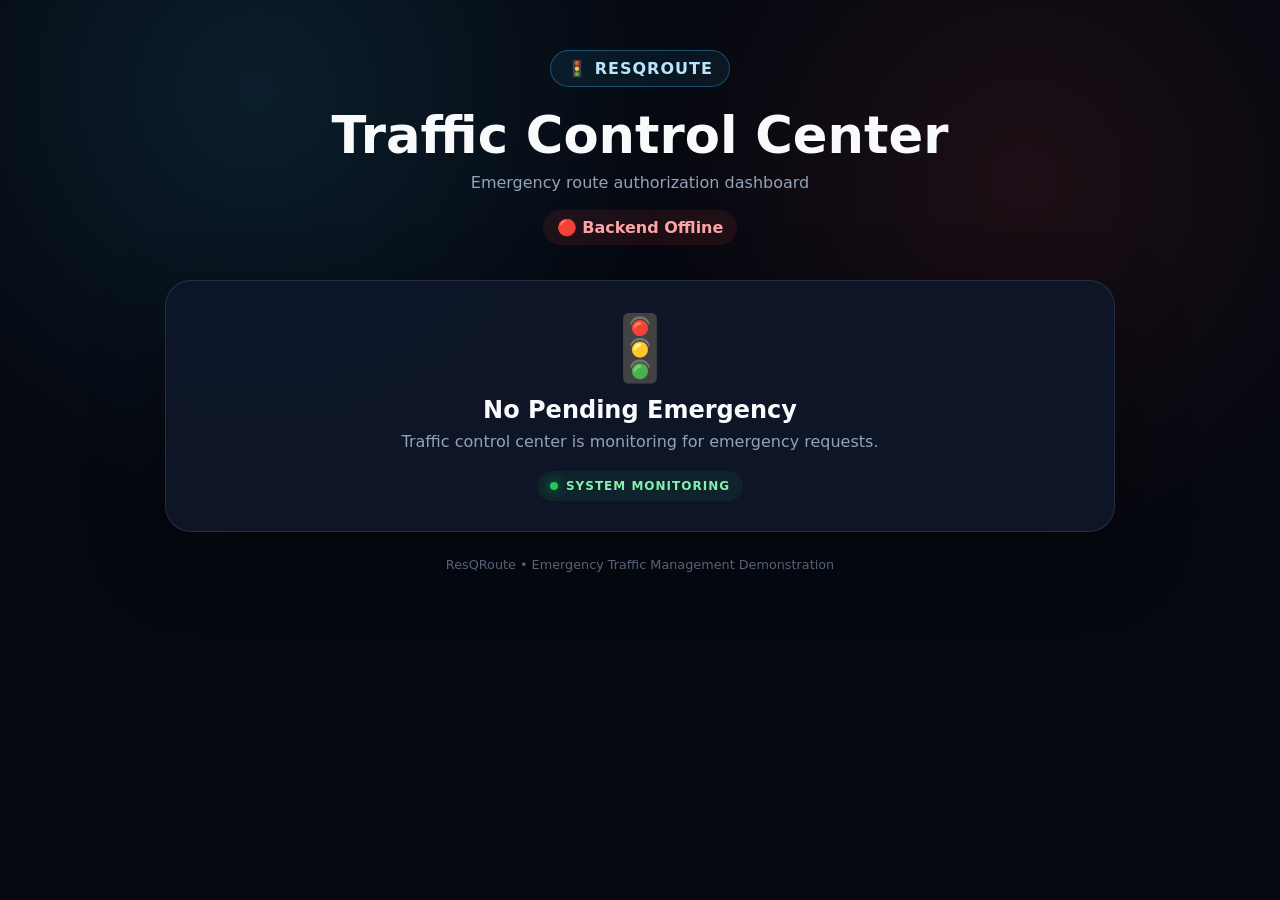
<file: admin/admin.html>
<!DOCTYPE html>
<html lang="en">

<head>
    <meta charset="UTF-8">
    <meta name="viewport" content="width=device-width, initial-scale=1.0">

    <title>ResQRoute - Traffic Control Center</title>

    <link rel="stylesheet" href="admin.css">
</head>

<body>

<div class="page">

    <!-- HEADER -->
    <header class="header">

        <div class="badge">
            🚦 RESQROUTE
        </div>

        <h1>Traffic Control Center</h1>

        <p>
            Emergency route authorization dashboard
        </p>

        <div id="connectionStatus" class="connection">
            🟡 Connecting to backend...
        </div>

    </header>


    <!-- MAIN -->
    <main>

        <!-- REQUEST CARD -->
        <section id="requestCard" class="request-card hidden">

            <div class="alert-header">

                <div class="alert-icon">
                    🚨
                </div>

                <div>
                    <h2>Emergency Request</h2>

                    <p id="requestSource">
                        Waiting for information...
                    </p>
                </div>

            </div>


            <!-- REQUEST INFORMATION -->
            <div class="info-grid">

                <div class="info-box">
                    <span>ROUTE</span>

                    <strong id="routeValue">
                        —
                    </strong>
                </div>


                <div class="info-box">
                    <span>SOURCE</span>

                    <strong id="sourceValue">
                        —
                    </strong>
                </div>


                <div class="info-box">
                    <span>REQUEST ID</span>

                    <strong id="requestId">
                        —
                    </strong>
                </div>


                <div class="info-box">
                    <span>STATUS</span>

                    <strong id="requestStatus">
                        PENDING
                    </strong>
                </div>

            </div>


            <!-- COUNTDOWN -->
            <div class="countdown-area">

                <p>
                    Automatic activation in
                </p>

                <div id="countdown">
                    10
                </div>

                <span>
                    SECONDS
                </span>

            </div>


            <!-- BUTTONS -->
            <div class="actions">

                <button
                    id="acceptBtn"
                    class="accept-btn"
                    type="button"
                >
                    ✅ ACCEPT
                </button>


                <button
                    id="denyBtn"
                    class="deny-btn"
                    type="button"
                >
                    ❌ DENY
                </button>

            </div>

        </section>


        <!-- WAITING CARD -->
        <section
            id="waitingCard"
            class="waiting-card"
        >

            <div class="radar">
                🚦
            </div>

            <h2>
                No Pending Emergency
            </h2>

            <p>
                Traffic control center is monitoring for emergency requests.
            </p>

            <div class="monitoring">
                <span></span>
                SYSTEM MONITORING
            </div>

        </section>


        <!-- RESULT CARD -->
        <section
            id="resultCard"
            class="result-card hidden"
        >

            <div id="resultIcon">
                ✅
            </div>

            <h2 id="resultTitle">
                Request Processed
            </h2>

            <p id="resultMessage">
                —
            </p>

        </section>

    </main>


    <footer>
        ResQRoute • Emergency Traffic Management Demonstration
    </footer>

</div>


<script>

/* =========================================================
   BACKEND
========================================================= */

const BACKEND_URL =
    "https://resqroute-wdnu.onrender.com";


/* =========================================================
   ELEMENTS
========================================================= */

const requestCard =
    document.getElementById("requestCard");

const waitingCard =
    document.getElementById("waitingCard");

const resultCard =
    document.getElementById("resultCard");

const connectionStatus =
    document.getElementById("connectionStatus");

const routeValue =
    document.getElementById("routeValue");

const sourceValue =
    document.getElementById("sourceValue");

const requestId =
    document.getElementById("requestId");

const requestStatus =
    document.getElementById("requestStatus");

const requestSource =
    document.getElementById("requestSource");

const countdown =
    document.getElementById("countdown");

const acceptBtn =
    document.getElementById("acceptBtn");

const denyBtn =
    document.getElementById("denyBtn");


/* =========================================================
   STATE
========================================================= */

let currentRequestId = null;

let lastStatus = null;

let updating = false;

let resultTimeout = null;


/* =========================================================
   BACKEND STATUS
========================================================= */

async function checkBackend() {

    try {

        const response = await fetch(
            `${BACKEND_URL}/?t=${Date.now()}`,
            {
                method: "GET",
                cache: "no-store"
            }
        );

        if (!response.ok) {
            throw new Error(
                `Backend returned ${response.status}`
            );
        }

        const data =
            await response.json();

        if (!data.success) {
            throw new Error(
                "Backend returned failure"
            );
        }

        connectionStatus.textContent =
            "🟢 Backend Online";

        connectionStatus.className =
            "connection online";

        return true;

    } catch (error) {

        console.error(
            "Backend connection error:",
            error
        );

        connectionStatus.textContent =
            "🔴 Backend Offline";

        connectionStatus.className =
            "connection offline";

        return false;
    }
}


/* =========================================================
   FETCH CURRENT REQUEST
========================================================= */

async function updateDashboard() {

    /*
       Prevent two fetches from running
       at the same time.
    */

    if (updating) {
        return;
    }

    updating = true;

    try {

        const response = await fetch(
            `${BACKEND_URL}/api/requests?t=${Date.now()}`,
            {
                method: "GET",

                cache: "no-store",

                headers: {
                    "Cache-Control": "no-cache",
                    "Pragma": "no-cache"
                }
            }
        );


        if (!response.ok) {

            throw new Error(
                `Backend returned ${response.status}`
            );
        }


        const data =
            await response.json();


        if (!data.success) {

            throw new Error(
                data.error ||
                "Backend request failed"
            );
        }


        console.log(
            "📡 Backend request:",
            data
        );


        /* =================================================
           NO REQUEST
        ================================================= */

        if (!data.request) {

            /*
               Only show waiting screen if
               we aren't currently showing a result.
            */

            if (
                resultCard.classList.contains("hidden")
            ) {

                requestCard.classList.add(
                    "hidden"
                );

                waitingCard.classList.remove(
                    "hidden"
                );
            }

            currentRequestId = null;

            lastStatus = null;

            return;
        }


        /* =================================================
           REQUEST EXISTS
        ================================================= */

        const req =
            data.request;


        console.log(
            "🚨 REQUEST:",
            req.id,
            req.route,
            req.status
        );


        /* =================================================
           NEW PENDING REQUEST
        ================================================= */

        if (
            req.status === "PENDING"
            &&
            currentRequestId !== req.id
        ) {

            console.log(
                "🚨 NEW EMERGENCY REQUEST!",
                req.id
            );

            currentRequestId =
                req.id;

            lastStatus =
                "PENDING";

            showRequest(req);

            return;
        }


        /* =================================================
           EXISTING PENDING REQUEST
        ================================================= */

        if (
            req.status === "PENDING"
            &&
            currentRequestId === req.id
        ) {

            updateCountdown(req);

            return;
        }


        /* =================================================
           PROCESSED REQUEST
        ================================================= */

        if (
            req.id === currentRequestId
            &&
            req.status !== "PENDING"
        ) {

            if (
                lastStatus !== req.status
            ) {

                console.log(
                    "📋 REQUEST STATUS:",
                    req.status
                );

                lastStatus =
                    req.status;

                showResult(req);
            }

            return;
        }


        /*
           Handles the case where the page was opened
           after a request was already processed.
        */

        if (
            req.status !== "PENDING"
            &&
            currentRequestId !== req.id
        ) {

            currentRequestId =
                req.id;

            lastStatus =
                req.status;

            showResult(req);
        }

    } catch (error) {

        console.error(
            "❌ Dashboard update failed:",
            error
        );

    } finally {

        updating = false;
    }
}


/* =========================================================
   SHOW REQUEST
========================================================= */

function showRequest(req) {

    if (resultTimeout) {

        clearTimeout(resultTimeout);

        resultTimeout = null;
    }


    requestCard.classList.remove(
        "hidden"
    );

    waitingCard.classList.add(
        "hidden"
    );

    resultCard.classList.add(
        "hidden"
    );


    routeValue.textContent =
        req.route || "—";


    sourceValue.textContent =
        formatSource(req.source);


    requestId.textContent =
        req.id || "—";


    requestStatus.textContent =
        "PENDING";


    requestStatus.className =
        "pending";


    requestSource.textContent =
        "🚨 Emergency request received";


    acceptBtn.disabled =
        false;

    denyBtn.disabled =
        false;


    updateCountdown(req);
}


/* =========================================================
   COUNTDOWN
========================================================= */

function updateCountdown(req) {

    if (
        typeof req.remaining_seconds !==
        "number"
    ) {

        return;
    }


    const seconds =
        Math.max(
            0,
            Math.ceil(
                req.remaining_seconds
            )
        );


    countdown.textContent =
        seconds;


    if (seconds <= 3) {

        countdown.classList.add(
            "urgent"
        );

    } else {

        countdown.classList.remove(
            "urgent"
        );
    }
}


/* =========================================================
   SOURCE FORMAT
========================================================= */

function formatSource(source) {

    if (!source) {
        return "Unknown";
    }


    if (
        source === "AI_CAMERA"
    ) {

        return "📹 AI Camera";
    }


    if (
        source === "MANUAL"
    ) {

        return "👤 Manual Request";
    }


    if (
        source === "TEST"
    ) {

        return "🧪 Test Request";
    }


    return source;
}


/* =========================================================
   ACCEPT
========================================================= */

async function acceptRequest() {

    /*
       Save the ID immediately.
       Do NOT allow another click.
    */

    const id =
        currentRequestId;


    if (!id) {

        console.warn(
            "No request ID to approve"
        );

        return;
    }


    acceptBtn.disabled =
        true;

    denyBtn.disabled =
        true;


    requestStatus.textContent =
        "APPROVING...";


    try {

        console.log(
            "👮 Approving request:",
            id
        );


        const response =
            await fetch(
                `${BACKEND_URL}/api/requests/${encodeURIComponent(id)}/accept?t=${Date.now()}`,
                {
                    method: "POST",

                    cache: "no-store",

                    headers: {
                        "Content-Type":
                            "application/json",

                        "Cache-Control":
                            "no-cache"
                    }
                }
            );


        const data =
            await response.json();


        console.log(
            "📡 Approval response:",
            data
        );


        if (!response.ok) {

            throw new Error(
                data.error ||
                "Approval failed"
            );
        }


        /*
           Approval succeeded.
        */

        showApprovalResult(
            data.route
        );


    } catch (error) {

        console.error(
            "❌ APPROVAL ERROR:",
            error
        );


        requestStatus.textContent =
            "ERROR";


        acceptBtn.disabled =
            false;

        denyBtn.disabled =
            false;


        alert(
            "Could not approve request:\n\n" +
            error.message
        );
    }
}


/* =========================================================
   DENY
========================================================= */

async function denyRequest() {

    const id =
        currentRequestId;


    if (!id) {

        console.warn(
            "No request ID to deny"
        );

        return;
    }


    acceptBtn.disabled =
        true;

    denyBtn.disabled =
        true;


    requestStatus.textContent =
        "DENYING...";


    try {

        console.log(
            "❌ Denying request:",
            id
        );


        const response =
            await fetch(
                `${BACKEND_URL}/api/requests/${encodeURIComponent(id)}/deny?t=${Date.now()}`,
                {
                    method: "POST",

                    cache: "no-store",

                    headers: {
                        "Content-Type":
                            "application/json",

                        "Cache-Control":
                            "no-cache"
                    }
                }
            );


        const data =
            await response.json();


        console.log(
            "📡 Denial response:",
            data
        );


        if (!response.ok) {

            throw new Error(
                data.error ||
                "Denial failed"
            );
        }


        showDeniedResult(
            data.route
        );


    } catch (error) {

        console.error(
            "❌ DENIAL ERROR:",
            error
        );


        requestStatus.textContent =
            "ERROR";


        acceptBtn.disabled =
            false;

        denyBtn.disabled =
            false;


        alert(
            "Could not deny request:\n\n" +
            error.message
        );
    }
}


/* =========================================================
   APPROVED RESULT
========================================================= */

function showApprovalResult(route) {

    requestCard.classList.add(
        "hidden"
    );

    waitingCard.classList.add(
        "hidden"
    );

    resultCard.classList.remove(
        "hidden"
    );


    document.getElementById(
        "resultIcon"
    ).textContent =
        "🚦";


    document.getElementById(
        "resultTitle"
    ).textContent =
        "Route Approved";


    document.getElementById(
        "resultMessage"
    ).textContent =
        `${route} has been activated. Traffic sequence is now running.`;


    /*
       IMPORTANT:
       Clear the local request state so the
       next polling cycle doesn't try to
       approve it again.
    */

    currentRequestId =
        null;

    lastStatus =
        null;


    if (resultTimeout) {

        clearTimeout(resultTimeout);
    }


    resultTimeout =
        setTimeout(
            () => {

                resultCard.classList.add(
                    "hidden"
                );

                waitingCard.classList.remove(
                    "hidden"
                );

                resultTimeout =
                    null;

            },
            5000
        );
}


/* =========================================================
   DENIED RESULT
========================================================= */

function showDeniedResult(route) {

    requestCard.classList.add(
        "hidden"
    );

    waitingCard.classList.add(
        "hidden"
    );

    resultCard.classList.remove(
        "hidden"
    );


    document.getElementById(
        "resultIcon"
    ).textContent =
        "❌";


    document.getElementById(
        "resultTitle"
    ).textContent =
        "Request Denied";


    document.getElementById(
        "resultMessage"
    ).textContent =
        `${route} was denied. No traffic signal was activated.`;


    currentRequestId =
        null;

    lastStatus =
        null;


    if (resultTimeout) {

        clearTimeout(resultTimeout);
    }


    resultTimeout =
        setTimeout(
            () => {

                resultCard.classList.add(
                    "hidden"
                );

                waitingCard.classList.remove(
                    "hidden"
                );

                resultTimeout =
                    null;

            },
            5000
        );
}


/* =========================================================
   BACKEND AUTO-TIMEOUT RESULT
========================================================= */

function showResult(req) {

    requestCard.classList.add(
        "hidden"
    );

    waitingCard.classList.add(
        "hidden"
    );

    resultCard.classList.remove(
        "hidden"
    );


    const icon =
        document.getElementById(
            "resultIcon"
        );

    const title =
        document.getElementById(
            "resultTitle"
        );

    const message =
        document.getElementById(
            "resultMessage"
        );


    if (
        req.status ===
        "AUTO_APPROVED"
    ) {

        icon.textContent =
            "⏱️";

        title.textContent =
            "Automatic Activation";

        message.textContent =
            `${req.route} was automatically activated because no admin response was received.`;

    } else if (
        req.status ===
        "APPROVED"
    ) {

        icon.textContent =
            "🚦";

        title.textContent =
            "Route Approved";

        message.textContent =
            `${req.route} has been activated.`;

    } else if (
        req.status ===
        "DENIED"
    ) {

        icon.textContent =
            "❌";

        title.textContent =
            "Request Denied";

        message.textContent =
            `${req.route} was denied.`;

    } else {

        icon.textContent =
            "⚠️";

        title.textContent =
            "Request Processed";

        message.textContent =
            `Request ${req.id} is ${req.status}.`;
    }


    currentRequestId =
        null;


    if (resultTimeout) {

        clearTimeout(resultTimeout);
    }


    resultTimeout =
        setTimeout(
            () => {

                resultCard.classList.add(
                    "hidden"
                );

                waitingCard.classList.remove(
                    "hidden"
                );

                resultTimeout =
                    null;

            },
            5000
        );
}


/* =========================================================
   BUTTON EVENTS
========================================================= */

/*
   ONLY ONE listener for each button.
*/

acceptBtn.addEventListener(
    "click",
    acceptRequest
);


denyBtn.addEventListener(
    "click",
    denyRequest
);


/* =========================================================
   START
========================================================= */

async function startDashboard() {

    console.log(
        "🚦 ResQRoute Admin Dashboard starting..."
    );


    await checkBackend();


    await updateDashboard();


    console.log(
        "🟢 Dashboard is now monitoring requests"
    );
}


startDashboard();


/* =========================================================
   AUTO UPDATE
========================================================= */

/*
   ONE polling loop.
   Every second the browser asks Render
   whether a request exists.
*/

setInterval(
    updateDashboard,
    1000
);


/*
   Backend connection indicator.
*/

setInterval(
    checkBackend,
    5000
);

</script>

</body>
</html>
</file>
<file: admin/admin.css>
* {
    box-sizing: border-box;
}

:root {
    --bg: #050810;
    --card: rgba(15, 23, 42, 0.92);
    --border: rgba(148, 163, 184, 0.18);

    --text: #f8fafc;
    --muted: #94a3b8;

    --green: #22c55e;
    --red: #ef4444;
    --blue: #38bdf8;
    --yellow: #facc15;
}

body {

    margin: 0;

    min-height: 100vh;

    font-family:
        Inter,
        ui-sans-serif,
        system-ui,
        sans-serif;

    color: var(--text);

    background:

        radial-gradient(
            circle at 20% 10%,
            rgba(56,189,248,0.12),
            transparent 32%
        ),

        radial-gradient(
            circle at 80% 20%,
            rgba(239,68,68,0.10),
            transparent 30%
        ),

        var(--bg);
}

.page {

    width: min(
        950px,
        92%
    );

    margin: auto;

    padding:
        50px
        0
        30px;
}


/* =========================================================
   HEADER
========================================================= */

.header {

    text-align: center;

    margin-bottom: 35px;
}

.badge {

    display: inline-block;

    padding:
        8px
        16px;

    border:
        1px solid
        rgba(56,189,248,0.35);

    border-radius:
        999px;

    background:
        rgba(56,189,248,0.08);

    color:
        #bae6fd;

    font-weight:
        800;

    letter-spacing:
        1px;
}

.header h1 {

    margin:
        18px
        0
        8px;

    font-size:
        clamp(
            2rem,
            5vw,
            3.2rem
        );
}

.header p {

    color:
        var(--muted);

    margin:
        0;
}

.connection {

    display:
        inline-block;

    margin-top:
        18px;

    padding:
        8px
        14px;

    border-radius:
        999px;

    background:
        rgba(148,163,184,0.08);

    color:
        var(--muted);

    font-weight:
        700;
}

.connection.online {

    color:
        #86efac;

    background:
        rgba(34,197,94,0.10);
}

.connection.offline {

    color:
        #fca5a5;

    background:
        rgba(239,68,68,0.10);
}


/* =========================================================
   CARDS
========================================================= */

.request-card,
.waiting-card,
.result-card {

    background:
        var(--card);

    border:
        1px solid
        var(--border);

    border-radius:
        26px;

    padding:
        30px;

    box-shadow:
        0 25px 70px
        rgba(0,0,0,0.35);

    backdrop-filter:
        blur(18px);
}

.hidden {

    display:
        none !important;
}


/* =========================================================
   ALERT HEADER
========================================================= */

.alert-header {

    display:
        flex;

    align-items:
        center;

    gap:
        18px;

    margin-bottom:
        28px;
}

.alert-icon {

    width:
        64px;

    height:
        64px;

    display:
        flex;

    align-items:
        center;

    justify-content:
        center;

    border-radius:
        18px;

    font-size:
        2rem;

    background:
        rgba(239,68,68,0.10);

    border:
        1px solid
        rgba(239,68,68,0.3);
}

.alert-header h2 {

    margin:
        0
        0
        5px;
}

.alert-header p {

    margin:
        0;

    color:
        var(--muted);
}


/* =========================================================
   INFO GRID
========================================================= */

.info-grid {

    display:
        grid;

    grid-template-columns:
        repeat(
            4,
            1fr
        );

    gap:
        12px;
}

.info-box {

    padding:
        18px;

    border:
        1px solid
        rgba(148,163,184,0.12);

    border-radius:
        15px;

    background:
        rgba(148,163,184,0.05);
}

.info-box span {

    display:
        block;

    color:
        var(--muted);

    font-size:
        0.72rem;

    font-weight:
        800;

    letter-spacing:
        1px;

    margin-bottom:
        7px;
}

.info-box strong {

    font-size:
        1rem;

    word-break:
        break-word;
}

.pending {

    color:
        var(--yellow);
}


/* =========================================================
   COUNTDOWN
========================================================= */

.countdown-area {

    text-align:
        center;

    margin:
        35px
        0;
}

.countdown-area p {

    margin:
        0
        0
        8px;

    color:
        var(--muted);

    font-weight:
        700;
}

#countdown {

    font-size:
        5rem;

    line-height:
        1;

    font-weight:
        900;

    color:
        var(--blue);

    text-shadow:
        0 0 30px
        rgba(56,189,248,0.4);

    transition:
        0.2s;
}

#countdown.urgent {

    color:
        var(--red);

    text-shadow:
        0 0 30px
        rgba(239,68,68,0.5);

    animation:
        pulse
        0.6s
        infinite alternate;
}

.countdown-area span {

    color:
        var(--muted);

    font-size:
        0.8rem;

    font-weight:
        800;

    letter-spacing:
        2px;
}

@keyframes pulse {

    from {
        transform:
            scale(1);
    }

    to {
        transform:
            scale(1.08);
    }
}


/* =========================================================
   ACTION BUTTONS
========================================================= */

.actions {

    display:
        grid;

    grid-template-columns:
        1fr 1fr;

    gap:
        15px;
}

.actions button {

    min-height:
        65px;

    border:
        1px solid
        transparent;

    border-radius:
        15px;

    font-size:
        1.05rem;

    font-weight:
        900;

    cursor:
        pointer;

    transition:
        0.2s;
}

.actions button:hover:not(:disabled) {

    transform:
        translateY(-3px);
}

.actions button:disabled {

    opacity:
        0.45;

    cursor:
        not-allowed;
}

.accept-btn {

    color:
        #dcfce7;

    background:
        rgba(34,197,94,0.14);

    border-color:
        rgba(34,197,94,0.35) !important;
}

.accept-btn:hover:not(:disabled) {

    background:
        rgba(34,197,94,0.24);

    box-shadow:
        0 0 30px
        rgba(34,197,94,0.18);
}

.deny-btn {

    color:
        #fecaca;

    background:
        rgba(239,68,68,0.12);

    border-color:
        rgba(239,68,68,0.35) !important;
}

.deny-btn:hover:not(:disabled) {

    background:
        rgba(239,68,68,0.22);

    box-shadow:
        0 0 30px
        rgba(239,68,68,0.18);
}


/* =========================================================
   WAITING
========================================================= */

.waiting-card {

    text-align:
        center;
}

.radar {

    font-size:
        4rem;

    margin-bottom:
        10px;
}

.waiting-card h2 {

    margin:
        0
        0
        8px;
}

.waiting-card p {

    color:
        var(--muted);

    margin:
        0;
}

.monitoring {

    display:
        inline-flex;

    align-items:
        center;

    gap:
        8px;

    margin-top:
        20px;

    padding:
        8px
        13px;

    border-radius:
        999px;

    color:
        #86efac;

    background:
        rgba(34,197,94,0.08);

    font-size:
        0.75rem;

    font-weight:
        800;

    letter-spacing:
        1px;
}

.monitoring span {

    width:
        8px;

    height:
        8px;

    border-radius:
        50%;

    background:
        var(--green);

    box-shadow:
        0 0 12px
        rgba(34,197,94,0.8);
}


/* =========================================================
   RESULT
========================================================= */

.result-card {

    text-align:
        center;
}

#resultIcon {

    font-size:
        4rem;

    margin-bottom:
        10px;
}

.result-card h2 {

    margin:
        0
        0
        8px;
}

.result-card p {

    margin:
        0;

    color:
        var(--muted);

    line-height:
        1.6;
}


/* =========================================================
   FOOTER
========================================================= */

footer {

    text-align:
        center;

    color:
        #64748b;

    font-size:
        0.8rem;

    padding-top:
        25px;
}


/* =========================================================
   MOBILE
========================================================= */

@media (max-width: 700px) {

    .page {

        width:
            94%;

        padding-top:
            25px;
    }

    .request-card,
    .waiting-card,
    .result-card {

        padding:
            20px;

        border-radius:
            20px;
    }

    .info-grid {

        grid-template-columns:
            repeat(
                2,
                1fr
            );
    }

    .actions {

        grid-template-columns:
            1fr;
    }

    #countdown {

        font-size:
            4rem;
    }
}
</file>
